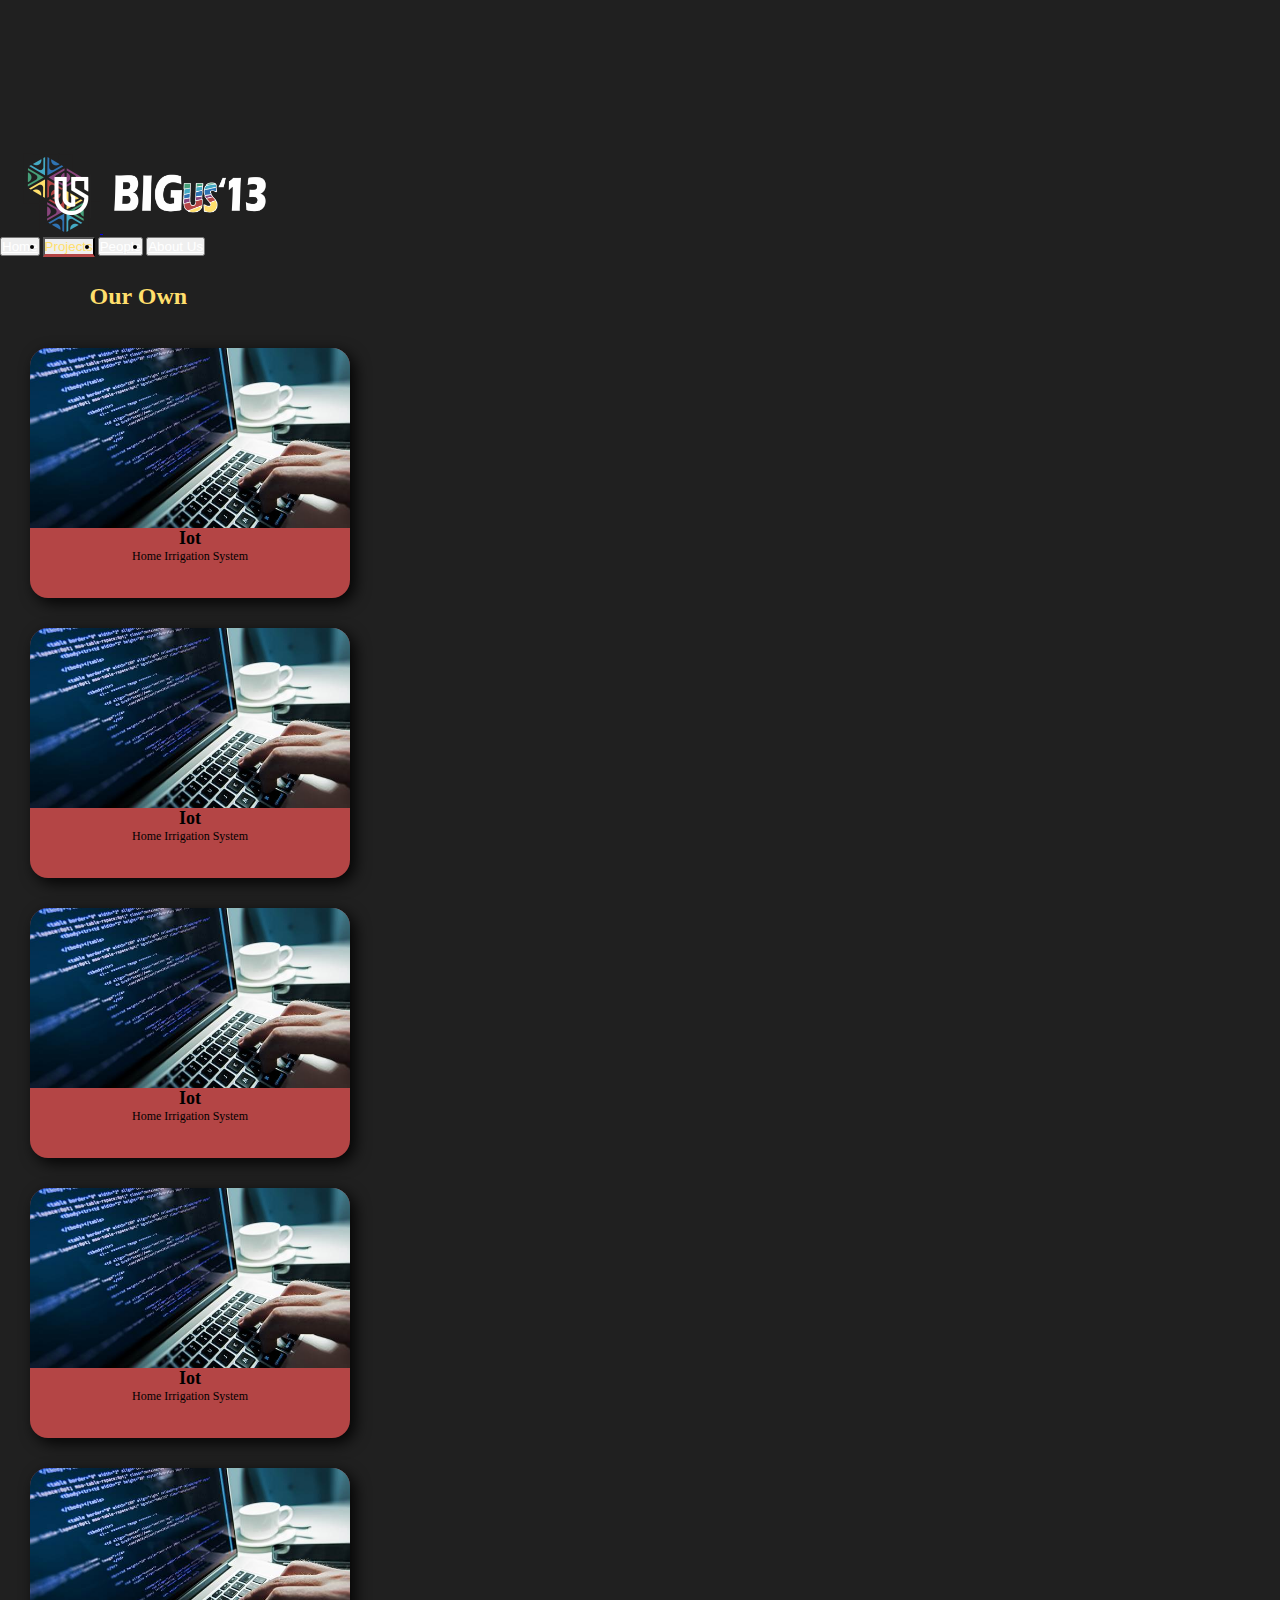
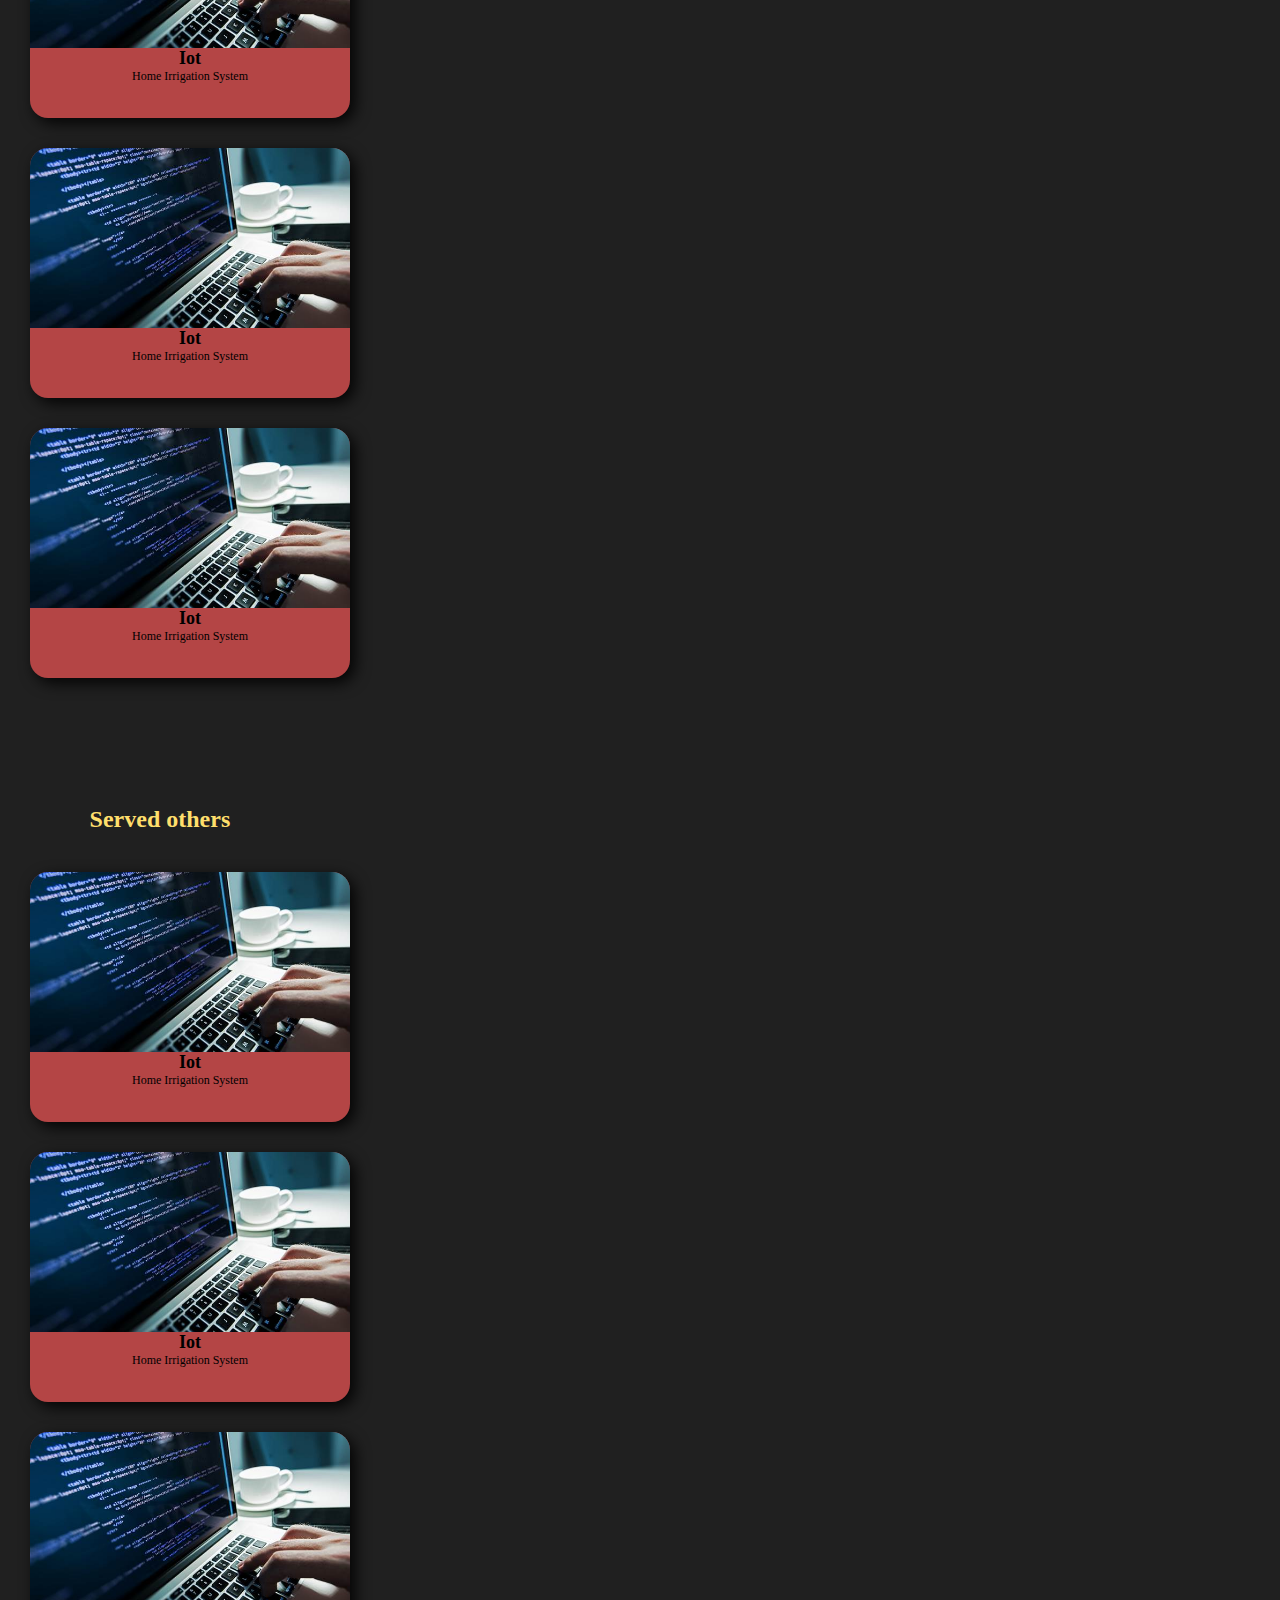
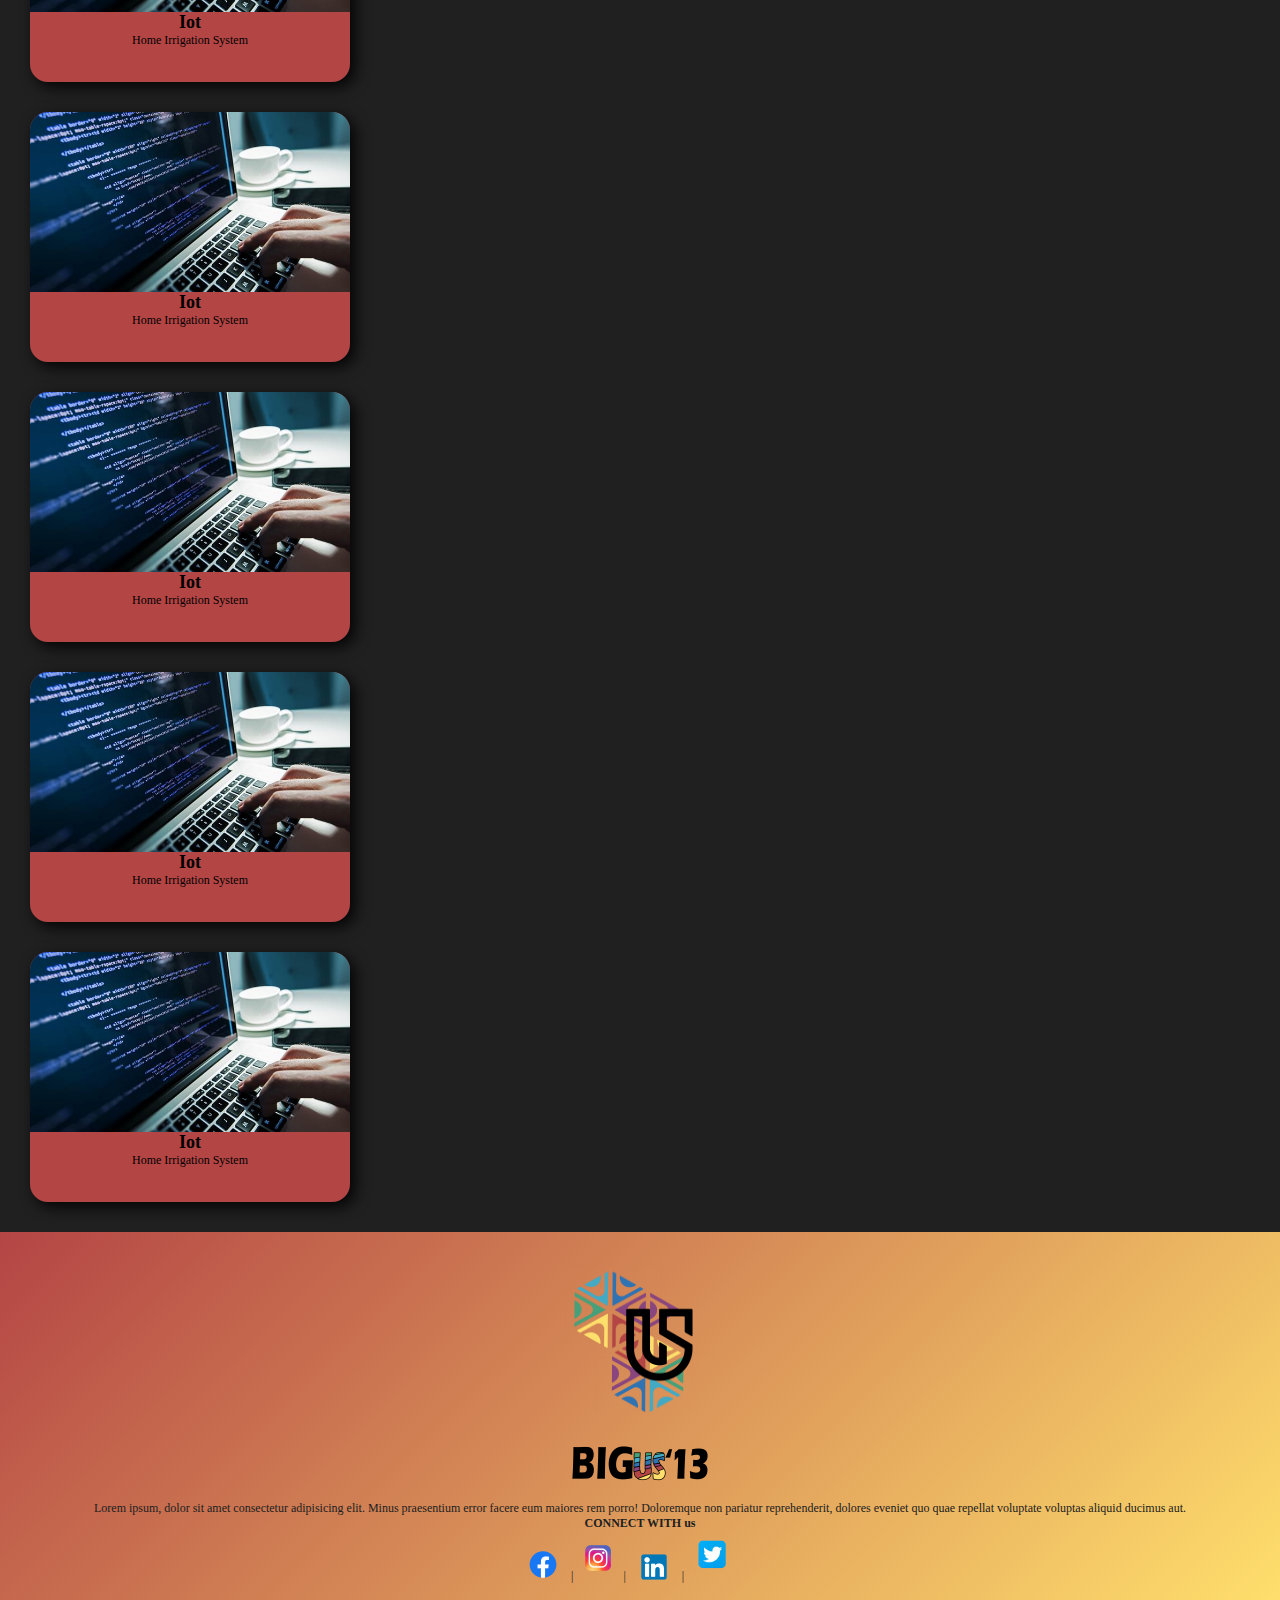
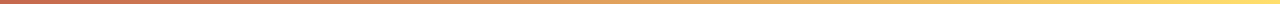
<file: html/Project.html>
<!DOCTYPE html>
<html lang="en">
<head>
    <meta charset="UTF-8">
    <meta http-equiv="X-UA-Compatible" content="IE=edge">
    <meta name="viewport" content="width=device-width, initial-scale=1.0">

    <link href="https://cdn.jsdelivr.net/npm/bootstrap@5.0.1/dist/css/bootstrap.min.css" rel="stylesheet" integrity="sha384-+0n0xVW2eSR5OomGNYDnhzAbDsOXxcvSN1TPprVMTNDbiYZCxYbOOl7+AMvyTG2x" crossorigin="anonymous">
    <link href="../css/projectcssfinal.css" rel="stylesheet">
    

    <title>Startup</title>
</head>
<body>
    <!-- Navbar -->
    <nav class="navbar navbar-expand-lg">
        <div class="container-fluid">
            <!--------------------------- title -------------------------------->
            <div class="brandtitlecol" style="margin-left:120px;">
              <a class="navbar-brand"   href="home.html">
              <img class="brand-logo" style=" margin-left:-100px;" src="../images/bigUS'13logo-80px.png">
              
              <img class="brand-name"  href="home.html" src="../images/BIGUS TEXT WHITE.png" alt="title">
            </a>
            </div>
            <!--------------------------- navbar elements------------------------>
            <div class="menu-wrap">
              <input type="checkbox" class="toggler">
              <div class="hamburger "><div>
            </div></div>
            <div class="menu">
                <div>
                    <div>
                      <ul class="navbar-nav me-auto mb-2 mb-lg-0 ">
                        <button class="btn">
                        <li class="nav-item">
                          <a class="nav-link" aria-current="page" href="home.html">Home</a>
                        </li>
                        </button>
                        <button class="btn active-btn">
                        <li class="nav-item">
                          <a class="nav-link current-link" href="projects.html">Projects</a>
                        </li>
                        </button>
                        <button class="btn">               
                        <li class="nav-item">
                            <a class="nav-link" href="people.html">People</a>
                        </li>
                        </button>
                        <button class="btn">
                        <li class="nav-item">
                          <a class="nav-link abtuslink" href="about-us.html">About Us</a>
                        </li>
                        </button>
                    </ul>
                    </div>
                </div>
            </div>
                        
        </div>
      </nav>

    <!--project section-->
    <div class="container">
        <div class="heading">
            <h1>Projects</h1>
        </div>
        <div class="container">
            <div class="row">
                <div class="sub-heading1">
                    <h1>Our Own</h1>
                </div>
                <div class="card col-12 col-lg-2 col-md-4 col-sm-6">
                    <div class="card-image"></div>
                    <div class="card-text">
                        <h2>Iot</h2>
                        <p>Home Irrigation System</p>
                    </div>
                </div>
                <div class="card col-12 col-lg-2 col-md-4 col-sm-6 ">
                    <div class="card-image"></div>
                    <div class="card-text">
                        <h2>Iot</h2>
                        <p>Home Irrigation System</p>
                    </div>
                </div>
                <div class="card col-12 col-lg-2 col-md-4 col-sm-6 ">
                    <div class="card-image"></div>
                    <div class="card-text">
                        <h2>Iot</h2>
                        <p>Home Irrigation System</p>
                    </div>
                </div>
                <div class="card col-12 col-lg-2 col-md-4 col-sm-6 ">
                    <div class="card-image"></div>
                    <div class="card-text">
                        <h2>Iot</h2>
                        <p>Home Irrigation System</p>
                    </div>
                </div>
                <div class="card col-12 col-lg-2 col-md-4 col-sm-6 ">
                    <div class="card-image"></div>
                    <div class="card-text">
                        <h2>Iot</h2>
                        <p>Home Irrigation System</p>
                    </div>
                </div>
                <div class="card col-12 col-lg-2 col-md-4 col-sm-6 ">
                    <div class="card-image"></div>
                    <div class="card-text">
                        <h2>Iot</h2>
                        <p>Home Irrigation System</p>
                    </div>
                </div>
                <div class="card col-12 col-lg-2 col-md-4 col-sm-6 ">
                    <div class="card-image"></div>
                    <div class="card-text">
                        <h2>Iot</h2>
                        <p>Home Irrigation System</p>
                    </div>
                </div>
            </div>
        </div>   
        
        <div class="container">
            <div class="row">
                <div class="sub-heading2">
                    <h1>Served others</h1>
                </div>
                <div class="card col-12 col-lg-2 col-md-4 col-sm-6 ">
                    <div class="card-image"></div>
                    <div class="card-text">
                        <h2>Iot</h2>
                        <p>Home Irrigation System</p>
                    </div>
                </div>
                <div class="card col-12 col-lg-2 col-md-4 col-sm-6 ">
                    <div class="card-image"></div>
                    <div class="card-text">
                        <h2>Iot</h2>
                        <p>Home Irrigation System</p>
                    </div>
                </div>
                <div class="card col-12 col-lg-2 col-md-4 col-sm-6 ">
                    <div class="card-image"></div>
                    <div class="card-text">
                        <h2>Iot</h2>
                        <p>Home Irrigation System</p>
                    </div>
                </div>
                <div class="card col-12 col-lg-2 col-md-4 col-sm-6 ">
                    <div class="card-image"></div>
                    <div class="card-text">
                        <h2>Iot</h2>
                        <p>Home Irrigation System</p>
                    </div>
                </div>
                <div class="card col-12 col-lg-2 col-md-4 col-sm-6 ">
                    <div class="card-image"></div>
                    <div class="card-text">
                        <h2>Iot</h2>
                        <p>Home Irrigation System</p>
                    </div>
                </div>
                <div class="card col-12 col-lg-2 col-md-4 col-sm-6 ">
                    <div class="card-image"></div>
                    <div class="card-text">
                        <h2>Iot</h2>
                        <p>Home Irrigation System</p>
                    </div>
                </div>
                <div class="card col-12 col-lg-2 col-md-4 col-sm-6 ">
                    <div class="card-image"></div>
                    <div class="card-text">
                        <h2>Iot</h2>
                        <p>Home Irrigation System</p>
                    </div>
                </div>
            </div>
        </div>      
    </div>
    <!-- footer -->
        <footer class="page-footer">
          <img class="brand-logo" style=" width: 150px; height: 150px; margin-top:1%" src="../images/bigusfooterlogo300x312px.png">
          <h2><img src="../images/BIGUS TEXT BLACK 150x78px.png" alt="title"></h2>
          <p>
              Lorem ipsum, dolor sit amet consectetur adipisicing elit. Minus praesentium error facere eum maiores rem porro! Doloremque non pariatur reprehenderit, dolores eveniet quo quae repellat voluptate voluptas aliquid ducimus aut.
          </p>
          <div class="connectwithus">
            <h4>CONNECT WITH <b>us</b></h4>
            <ul style="margin-left: -2%" class="footer-links">
                <a href="#"> <img src="../images/Facebook-logo-50x31px.png" alt="facebook"> |</a>
                <a href="#"> <img style="padding:7px;" src="../images/instagram-logo-30px.png" alt="Instagram"> |</a>
                <a href="#"> <img src="../images/linkedin-logo-50x26px.png" alt="Linkedin"> |</a>
                <a href="#"> <img style="width: 50px;padding: 8px;" src="../images/twitter-logo-50x48px.png" alt="Twitter"> </a>
            </ul>
         </div>
        </footer>
    <script src="https://cdn.jsdelivr.net/npm/bootstrap@5.0.1/dist/js/bootstrap.bundle.min.js" integrity="sha384-gtEjrD/SeCtmISkJkNUaaKMoLD0//ElJ19smozuHV6z3Iehds+3Ulb9Bn9Plx0x4" crossorigin="anonymous"></script>
    <script src="../js/peoplepagejs.js"></script>
</body>
</html>
</file>
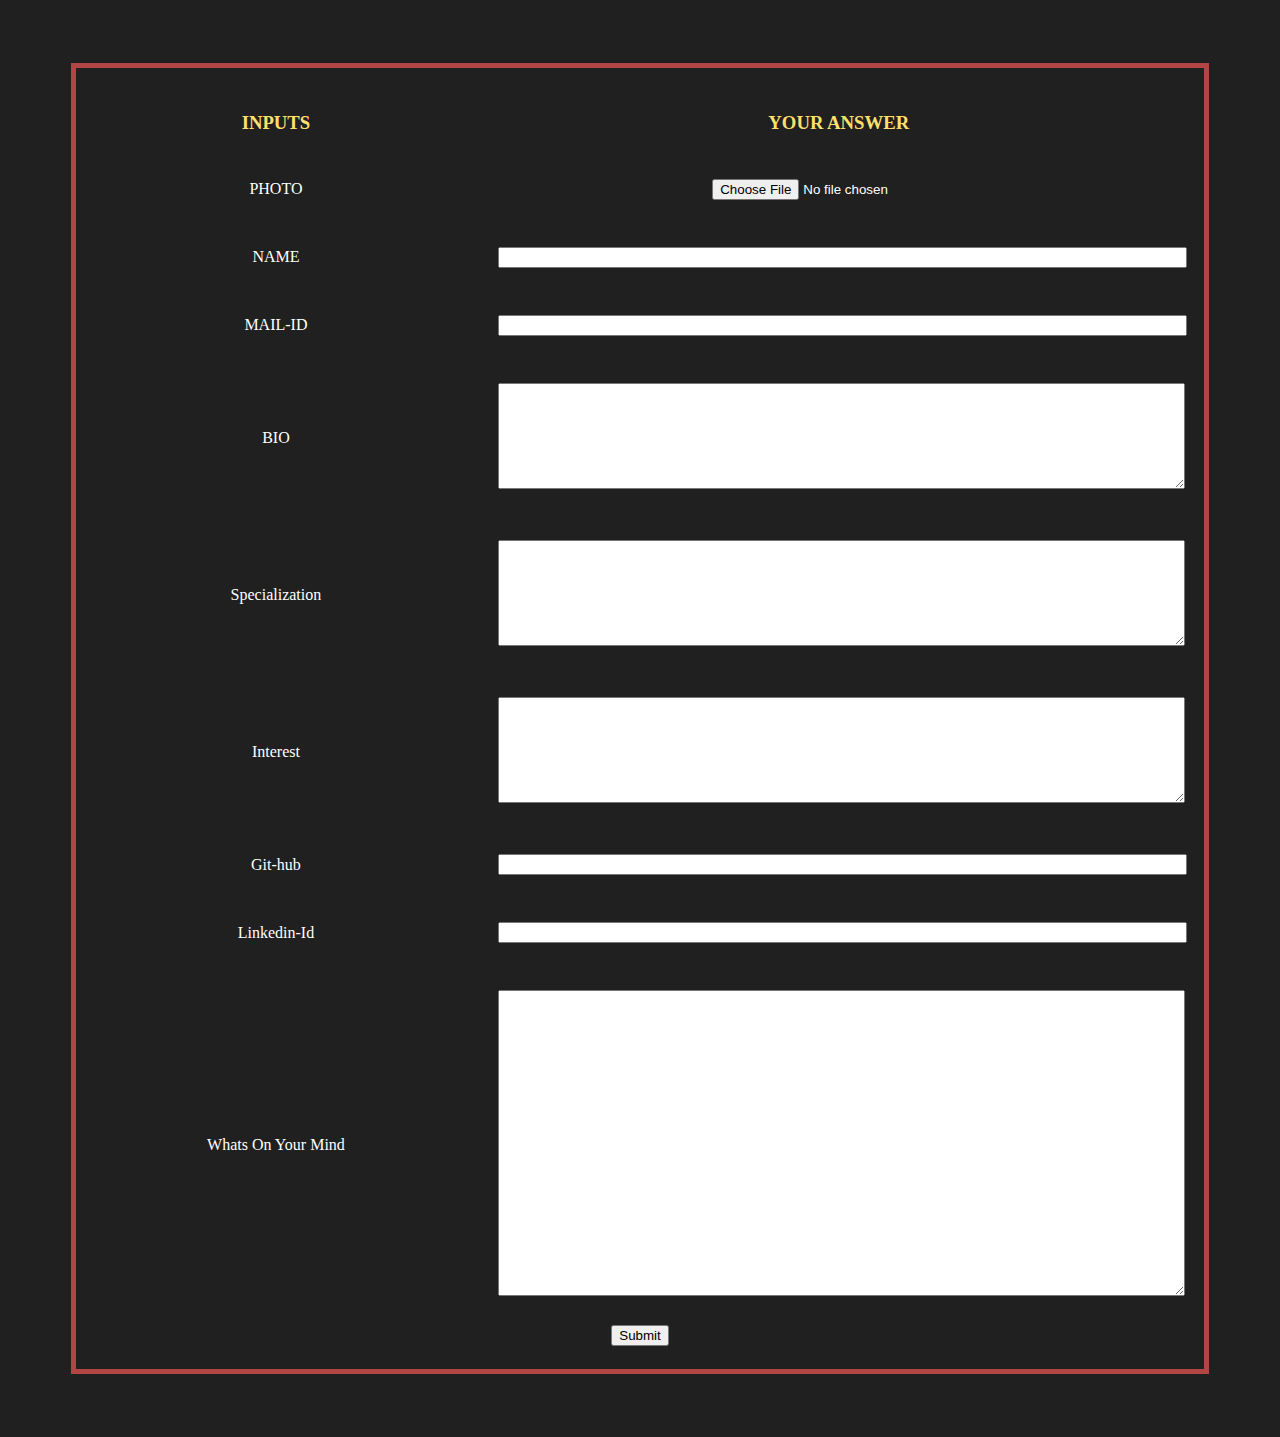
<file: html/submitinfo.html>
<!DOCTYPE html>
<html lang="en">
<head>
    <meta charset="UTF-8">
    <meta http-equiv="X-UA-Compatible" content="IE=edge">
    <meta name="viewport" content="width=device-width, initial-scale=1.0">
    <link href="https://cdn.jsdelivr.net/npm/bootstrap@5.0.1/dist/css/bootstrap.min.css" rel="stylesheet" integrity="sha384-+0n0xVW2eSR5OomGNYDnhzAbDsOXxcvSN1TPprVMTNDbiYZCxYbOOl7+AMvyTG2x" crossorigin="anonymous">
    <style>
        body{
            background-color: #202020;
            color: white;
        }
        form{
            text-align: center;
        }
        .formarea{
            border: solid 5px #B44545;
        }
        .maincontent{
            align-content: center;
            margin: 5%;
            /* margin-left:15%; */
            text-align: center;
        }
        .longtext{
            height: 300px;
        }
        .inputareas{
            width: 100%;;
        }
        table{
            width: 100%;
            margin-top:2%;
        }
        th{
            color:#FFDF6C;
        }
        td{
            margin: 2%;
            padding: 2%;
        }
        textarea{
            height: 100px;
        }
        .btn{
            margin-bottom: 2%;
        }
    </style>
    <title>Enter-Info</title>
</head>
<body>

    <!-- name;linkedinID;Bio;Interest;Specialization;github-Profile;Whats-on-your-mind; --> 
    <div class="maincontent">
        <div class="formarea">
            <form >
                <table>
                    <tr>
                        <th><h3>INPUTS</h3></th> 
                        <th><h3>YOUR ANSWER</h3></th>
                    </tr>
                    <tr>
                        <td><label for="photo">PHOTO</label></td>
                        <td><input type="file" id="myFile" name="filename"></td>
                    </tr>
                    <tr>
                        <td><label for="name">NAME</label></td>
                        <td><input class="inputareas" type="text"></td>
                    </tr>
                    <tr>
                        <td><label for="email">MAIL-ID</label></td>
                        <td><input class="inputareas" type="mailid"></td>
                    </tr>               
                    <tr>
                        <td><label for="bio">BIO</label></td>
                        <td><textarea class="inputareas" type="bio"></textarea></td>
                    </tr>
                    <tr>
                        <td><label for="specialization">Specialization</label></td>
                        <td><textarea class="inputareas" type="text"></textarea></td>
                    </tr>
                    <tr>
                        <td><label for="interest">Interest</label></td>
                        <td><textarea class="inputareas" type="text"></textarea></td>
                    </tr>
                    <tr>
                        <td><label for="github">Git-hub</label></td>
                        <td><input class="inputareas" type="text"></td>
                    </tr>
                    <tr>
                        <td><label for="linkedinid">Linkedin-Id</label></td>
                        <td><input class="inputareas" type="text"></td>
                    </tr>
                    <tr>
                        <td><label for="whats-on-your-min">Whats On Your Mind</label></td>
                        <td><textarea class="inputareas longtext" type="text"></textarea></td>
                    </tr>         
                </table>
                <input class="btn btn-success" type="submit">
        
            </form>        

        </div>
    </div>
    




    <script src="https://cdn.jsdelivr.net/npm/bootstrap@5.0.1/dist/js/bootstrap.bundle.min.js" integrity="sha384-gtEjrD/SeCtmISkJkNUaaKMoLD0//ElJ19smozuHV6z3Iehds+3Ulb9Bn9Plx0x4" crossorigin="anonymous"></script>
    <script src="https://code.jquery.com/jquery-3.6.0.js"></script>
    <script src="../js/peoplepagejs.js"></script>
</body>
</html>
</file>
<file: css/projectcssfinal.css>
:root {
    --overlay-color: rgba(33, 33, 33 , 0.85);
    --menu-speed: 1s;
}
*{
    margin: 0;
    padding: 0;
    box-sizing: border-box;
}
@font-face {
    font-family: 'Lovelo';
    src: url("../font/Lovelo-LineBold.otf") format("opentype");
}
h2{
    text-align: center;
}
p{
    text-align: center;
}
body{
    background-color: #202020;
}
/*************************************NAVBAR CSS **********************************/
.navbar{
    background-color: #202020;
    z-index: 1; 
    position: fixed; 
}


.navbar-toggler{
    border-color: #B44545;
    width: 80%;
    height: 35px;
    align-items: center;
}
.nav-link{
    color:white;
}
.nav-link:active , .nav-link:hover{
    color: #FFDF6C;
}
.brand-logo{
    width: 80px;
}
.brand-name{
    width: 15%;
    margin-top: 1%;
    padding: 3px;
}
.navbar.scrolled{
    background-color: #202020;
    transition: 0.2s ease-in-out;
    height: 68px;
}
.brand-name.scrolled{
    visibility: hidden;
}

.brand-logo.scrolled{
    width: 45px;
    transition: 0.2s ease-in-out;
}
.current-link{
    color: #FFDF6C;
    text-decoration: none;
}
.active-btn{
    border-bottom: 3px solid #B44545;
}
/******************NOT IN USE*************************/
/* .container{
    position: relative;
    width: 100%;
    justify-content: center;
    text-align: center;
    align-items: center;
    /* flex-wrap: wrap; */
    /* padding: 30px; */

/* .container .card-body{
    position: relative;
    max-width: 300px;
    height: 10px;
    margin: 30px 10px;
    padding: 20px 15px;
    display: flex;
    flex-direction: column;
    box-shadow: 0 5px 202px rgba(0, 0, 0, 0, 0.5); 
    transition: 0.3s ease-in-out;


.container .card-body:hover{
    height: 170px;
}

.container .card-body .card-image{
    position: relative;
    width: 260px;
    height: 260px;
    top: -60px;
    z-index: 1;
    box-shadow: 0 5px 20px rgba(0, 0, 0, 0.2);
}

.container .card-body .card-image img{
    width: 100%;
    border-radius: 4px;
}

.container .card-body .card-content{
    position: relative;
    margin-top: -140px;
    padding: 10px 15px;
    text-align: center;
    visibility: hidden;
    opacity: 0;
    transition: 0.3s ease-in-out;
}

.container .card-body:hover .card-content{
    visibility: visible;
    opacity: 1;
    margin-top: -60px;
    transition-delay: 0.3s;
}
*/
/***********************Project Section**************************/
.container{
    margin-top: 10%;
}
.heading{
    color: #ffdf6c;
    text-align: center;
    margin-bottom: 5%;
    position: relative;
}

.sub-heading1, .sub-heading2{
    margin-bottom: 3%;
    color: #ffdf6c;
    padding-left: 7%;
}
.sub-heading2{
    margin-top: 5%;
}
.card {
    width: 18%;
    height: 250px;
    border-radius: 18px;
    background: #b44545;
    box-shadow: 5px 5px 15px rgba(0,0,0,0.9);
    margin: 20%;
    padding: 0%;
  }
  .card-image {
    background: url("../images/programmer.jpg");
    width: 100%;
    height: 150px;
    border-top-left-radius: 18px;
    border-top-right-radius: 18px;
    background-size:cover;
  }
  .card:hover {
    transform: scale(1.15);
    box-shadow: 5px 5px 15px rgba(0,0,0,0.6);
  }
  .card {
    transition: 0.5s ease;
    cursor: pointer;
    margin:30px;
  }
  .card-text{
      width: 100%;
  }
  .row{
      width: 100%;
      justify-content: center;  
      margin: 0%;
  }
  /**********************************Footer******************************************/
.footerarea{
    background-color: #B44545;
     width: 100%;
    height: 50px; 
    position: absolute; 
    margin-top: 65%; 
}
footer {
    text-align: center;
    padding: 20px;
    background: linear-gradient(-45deg, #FFDF6C, #B44545);
    color: #202020;
}

.footer-links a{
    text-decoration: none;
    color: #202020;
}
  /******************scroll-BAR*********************************/

::-webkit-scrollbar {
    width: 10px;
  }
  
  /* Track */
  ::-webkit-scrollbar-track {
    background: #202020;
  }
  
  /* Handle */
  ::-webkit-scrollbar-thumb {
    background: rgba(255, 223, 108,0.8);
    border-radius: 5px;
  }
  
  /* Handle on hover */
  ::-webkit-scrollbar-thumb:hover {
    background: #B44545;
  }


 
  /********************media queries*******************************/

/* :root{
    --Extra-small: 576px;
    --Small:576px;
    --Medium:768px;
    --Large:992px;
    --Extra-large:1200px;
} */
@media screen and (min-width:993px) {
    input{
        display: none;
    }
    .abtuslink{
        width: 100px;
    }
}
@media screen and (max-width:992px){
    /* hamburger */
    .brand-logo.scrolled{
        margin-top:-10%;
    }
    .menu-wrap {
        position: fixed;
        top: 0;
        top: 1%;
        left: 90%;
        z-index: 1;
        visibility: visible;
    }

    .menu-wrap .toggler {
        position: absolute;
        top: 0;
        left: 90%;
        z-index: 2;
        cursor: pointer;
        width: 50px;
        height: 50px;
        opacity: 0;
    }

    .menu-wrap .hamburger {
        position: absolute;
        top: 0;
        left: 90%;
        z-index: 1;
        width: 60px;
        height: 60px;
        padding: 1rem;
        display: flex;
        align-items: center;
        justify-content: center;
    }

    /* Hamburger Line */
    .menu-wrap .hamburger > div {
        position: relative;
        flex: none;
        width: 100%;
        height: 2px;
        background: #fff;
        display: flex;
        align-items: center;
        justify-content: center;
        transition: all 0.4s ease;
    }

    /* Hamburger Lines - Top & Bottom */
    .menu-wrap .hamburger > div::before,
    .menu-wrap .hamburger > div::after {
        content: '';
        position: absolute;
        z-index: 1;
        top: -10px;
        width: 100%;
        height: 2px;
        background: inherit;
    }

    /* Moves Line Down */
    .menu-wrap .hamburger > div::after {
        top: 10px;
    }

    /* Toggler Animation */
    .menu-wrap .toggler:checked + .hamburger > div {
        transform: rotate(135deg);
    }

    /* Turns Lines Into X */
    .menu-wrap .toggler:checked + .hamburger > div:before,
    .menu-wrap .toggler:checked + .hamburger > div:after {
        top: 0;
        transform: rotate(90deg);
    }

    /* Rotate On Hover When Checked */
    .menu-wrap .toggler:checked:hover + .hamburger > div {
        transform: rotate(225deg);
    }

    /* Show Menu */
    .menu-wrap .toggler:checked ~ .menu {
        visibility: visible;
    }

    .menu-wrap .toggler:checked ~ .menu > div {
        transform: scale(1);
        transition-duration: var(--menu-speed);
    }

    .menu-wrap .toggler:checked ~ .menu > div > div {
        opacity: 1;
        transition:  opacity 0.4s ease 0.4s;
    }

    .menu-wrap .menu {
        position: fixed;
        top: 0;
        left: 0;
        width: 100%;
        height: 100%;
        visibility: hidden;
        overflow: hidden;
        display: flex;
        align-items: center;
        justify-content: center;
    }

    .menu-wrap .menu > div {
        background: var(--overlay-color);
        border-radius: 50%;
        width: 200vw;
        height: 200vw;
        display: flex;
        flex: none;
        align-items: center;
        justify-content: center;
        transform: scale(0);
        transition: all 0.4s ease;
    }

    .menu-wrap .menu > div > div {
        text-align: center;
        max-width: 90vw;
        max-height: 100vh;
        opacity: 0;
        transition: opacity 0.4s ease;
    }

    .menu-wrap .menu > div > div > ul > li {
        list-style: none;
        color: #fff;
        font-size: 1.5rem;
        padding: 1rem;
    }

    .menu-wrap .menu > div > div > ul > li > a {
        color: inherit;
        text-decoration: none;
        transition: color 0.4s ease;
    }
}
/**********************************phone-width************************************/
@media screen and (max-width: 576px){
    body{
        font-size: 12px;
    }
    .card{
        width: 45%;
        height: 150px;
    }
    .card-image{
        height: 300px;
    }
    .card-text{
        height: 60px;
    }
    .sub-heading1,.sub-heading2{
        text-align: center;
        padding: 0%;
    }
}

/**********************************tablet-width************************************/

@media screen and (max-width: 786px) and (min-width: 577px){
    body{
        font-size: 12px;
    }
    .card{
        width: 30%;
        height: 150px;
    }
    .card-image{
        height: 500px;
    }
    .card-text{
        height: 60px;
    }
     .sub-heading1,.sub-heading2{
        padding-left: 15%;
    }
}

/**********************************laptop-width************************************/
@media screen and (max-width: 992px) and (min-width: 785px){
    body{
        font-size: 12px;
    }
    .card{
        width: 23%;
        height: 170px;
    }
    .card-image{
        height: 100px;
    }
    .card-text{
        height: 20px;
    }
}
/**********************************laptop-width************************************/
@media screen and (max-width: 1250px) and (min-width: 991px){
    body{
        font-size: 12px;
    }
    .card{
        width: 18%;
        height: 170px;
    }
    .card-image{
        height: 100px;
    }
    .card-text{
        height: 20px;
    }
}
/**********************************desktop-width************************************/
@media screen and (min-width: 1251px){
    body{
        font-size: 12px;
    }
    .card{
        width: 25%;
        height: 250px;
    }
    .card-image{
        height: 180px;
    }
    .card-text{
        height: 100px;
    }
}
</file>
